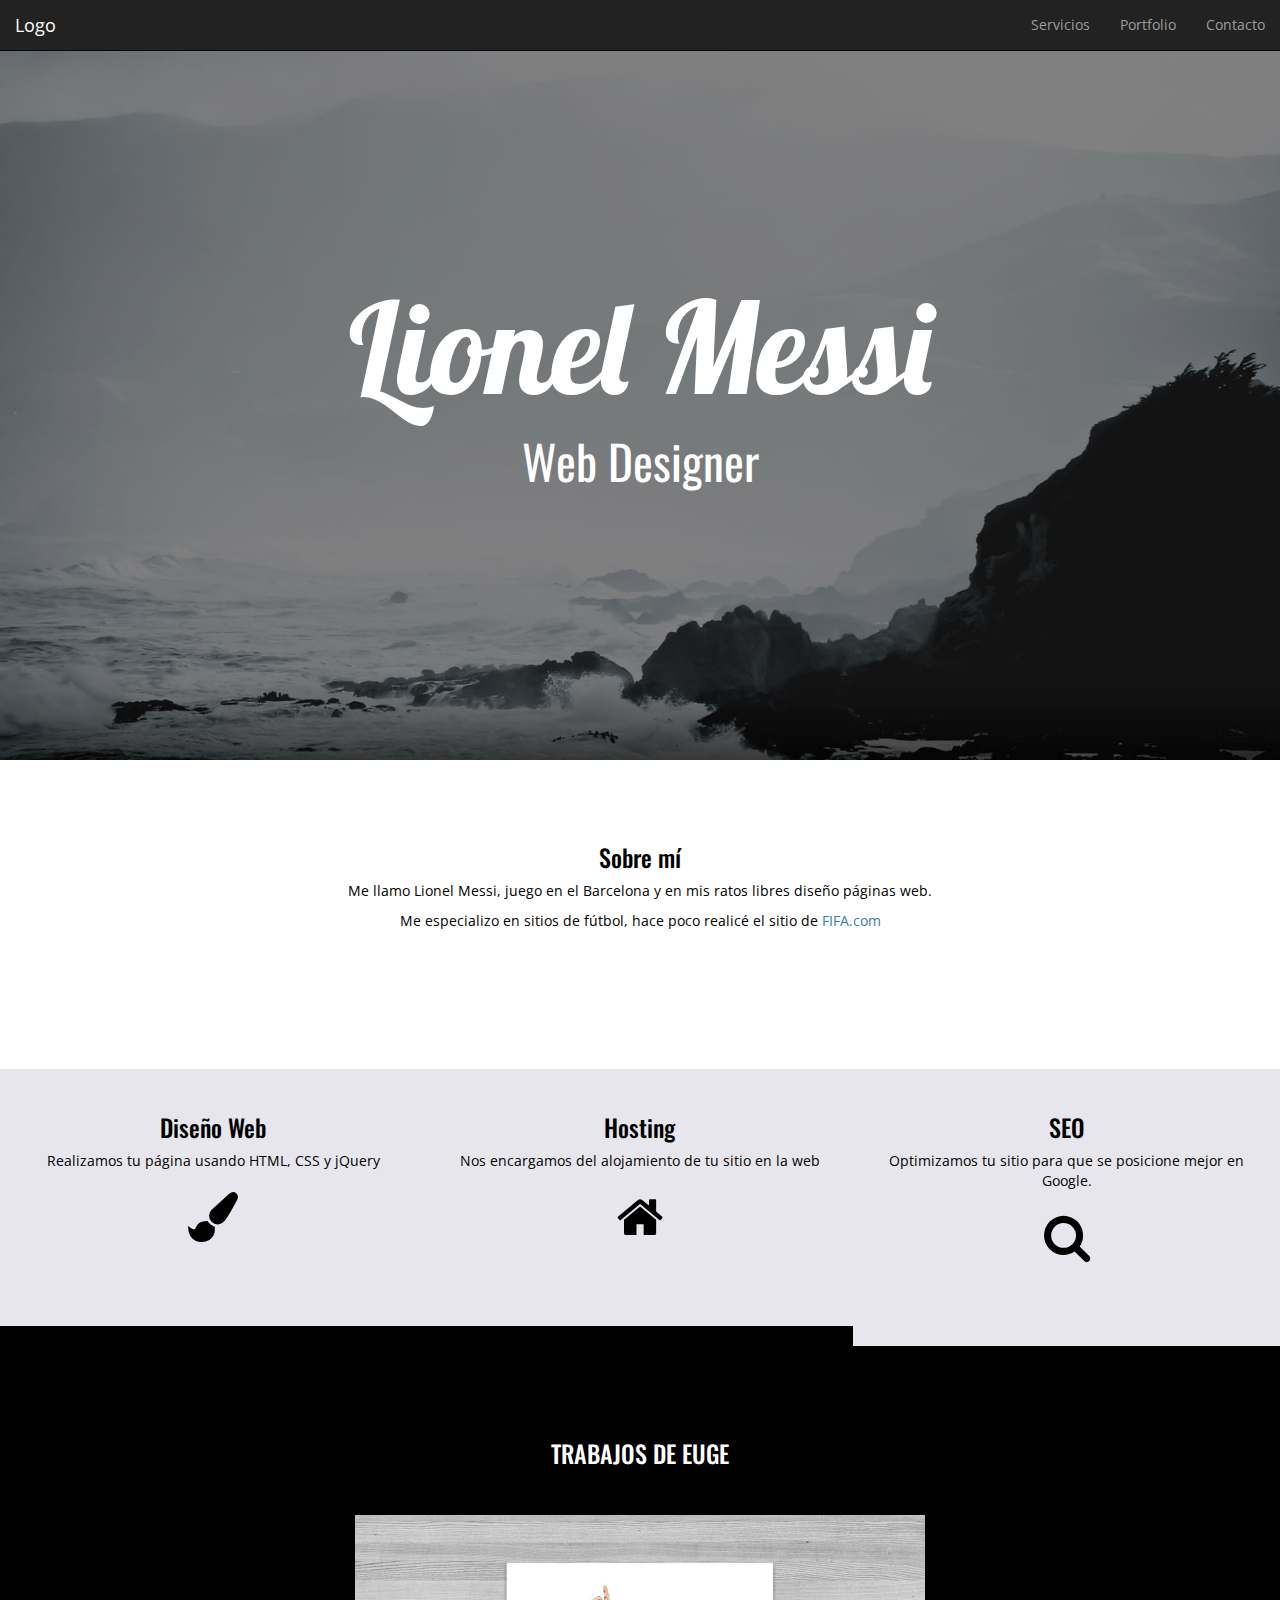
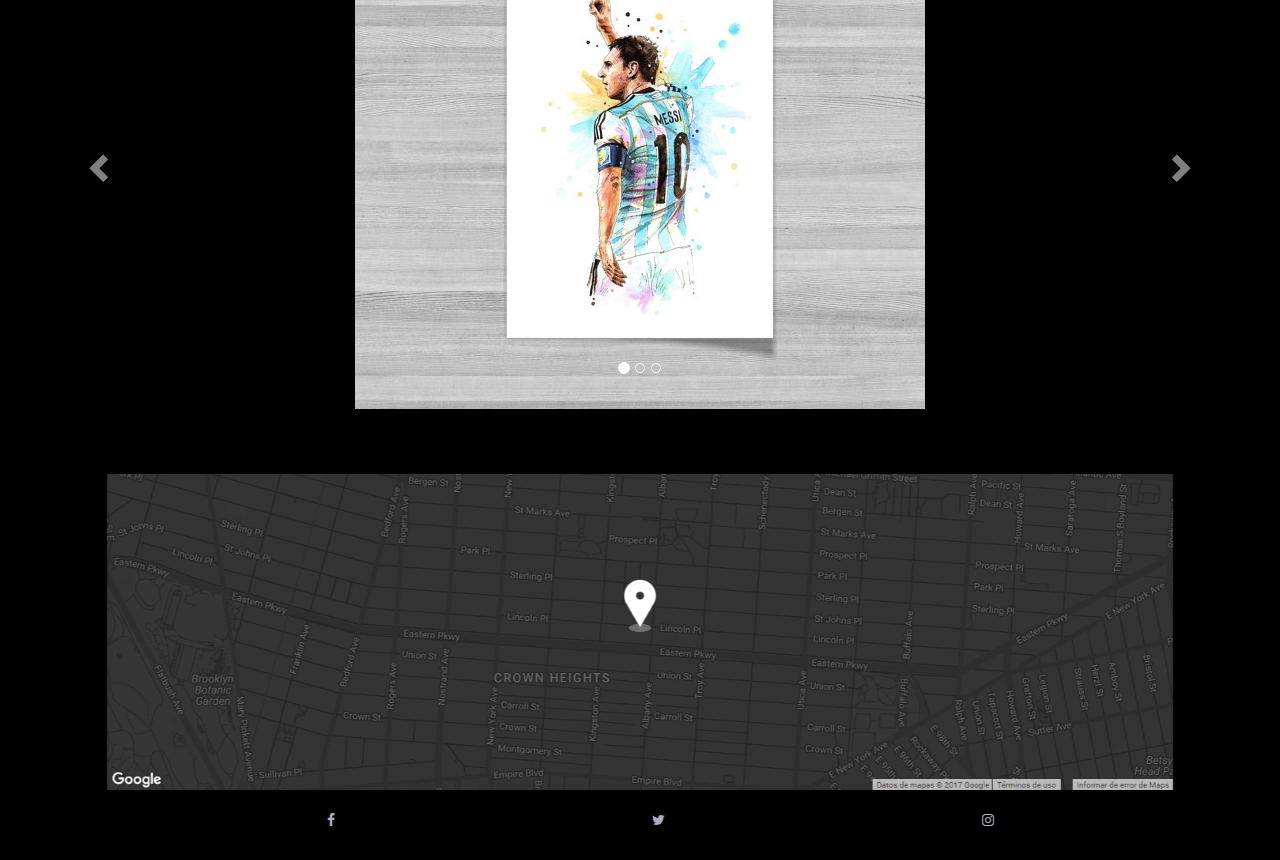
<file: index.html>
<!DOCTYPE html>
<html lang="es">
<head>
  <meta charset="UTF-8"><!-- Caracteres internacionales (tildes, ñ, etc) -->
  <meta name="viewport" content="width=device-width, initial-scale=1.0"> <!-- Responsive -->
  <link href="https://fonts.googleapis.com/css?family=Open+Sans|Oswald|Lobster" rel="stylesheet">
  <link rel="stylesheet" type="text/css" href="https://cdnjs.cloudflare.com/ajax/libs/font-awesome/4.7.0/css/font-awesome.css">
  <link rel="stylesheet" href="css/bootstrap.min.css">
  <link rel="stylesheet" href="css/estilos.css">
  <title>Eugenia Calvi| Web Designer</title>
</head>
<body>
  <div class="container-fluid container-general">
    <section class="home">
      <nav class="navbar navbar-inverse navbar-fixed-top">
        <div class="container-fluid">
          <div class="navbar-header">
            <button type="button" class="navbar-toggle collapsed" data-toggle="collapse" data-target="#bs-example-navbar-collapse-1" aria-expanded="false">
              <span class="sr-only">Toggle navigation</span>
              <span class="icon-bar"></span>
              <span class="icon-bar"></span>
              <span class="icon-bar"></span>
            </button>
            <a class="navbar-brand" href="#">Logo</a>
          </div>

          <div class="collapse navbar-collapse" id="bs-example-navbar-collapse-1">
            <ul class="nav navbar-nav navbar-right">
              <li><a id='services-link' href="#">Servicios</a></li>
              <li><a href="#">Portfolio</a></li>
              <li><a href="#">Contacto</a></li>
            </ul>
          </div>
        </div>
      </nav>

      <div class="row">
        <div class="col-xs-12 home-title">
          <h2>Lionel Messi</h2>
          <p>Web Designer</p>
        </div>
      </div>
    </section>



    <section class="about">
      <!-- El contenido en la grilla de bootstrap siempre va dentro de una row y luego dentro de una col-* -->
      <div class="row">
        <div class="col-xs-12">
          <h3>Sobre mí</h3>
          <p>Me llamo Lionel Messi, juego en el Barcelona y en mis ratos libres diseño páginas web.</p>
          <p>Me especializo en sitios de fútbol, hace poco realicé el sitio de <a href="http://www.fifa.com" target="_blank">FIFA.com</a></p>
        </div>
      </div>
    </section>

    <section class="services">
      <div class="row">
        <div class="col-xs-12 col-sm-4 service">
          <h3>Diseño Web</h3>
          <p>Realizamos tu página usando HTML, CSS y jQuery</p>
          <p>
            <a href="#"><i class="fa fa-paint-brush"></i></a>
          </p>
        </div>

        <div class="col-xs-12 col-sm-4 service">
          <h3>Hosting</h3>
          <p>Nos encargamos del alojamiento de tu sitio en la web</p>
          <p>
            <a href="#"><i class="fa fa-home"></i></a>
          </p>
        </div>

        <div class="col-xs-12 col-sm-4 service">
          <h3>SEO</h3>
          <p>Optimizamos tu sitio para que se posicione mejor en Google.</p>
          <p>
            <a href="#"><i class="fa fa-search"></i></a>
          </p>
        </div>
      </div>
    </section>

    <section class="portfolio">
      <h3>TRABAJOS DE EUGE</h3>
      <div id="carousel-example-generic" class="carousel slide" data-ride="carousel">
        <!-- Indicators -->
        <ol class="carousel-indicators">
          <li data-target="#carousel-example-generic" data-slide-to="0" class="active"></li>
          <li data-target="#carousel-example-generic" data-slide-to="1"></li>
          <li data-target="#carousel-example-generic" data-slide-to="2"></li>
        </ol>

        <!-- Wrapper for slides -->
        <div class="carousel-inner" role="listbox">
          <div class="item active">
            <img src="imagenes/messi_arg.jpg" alt="...">
            <div class="carousel-caption">

            </div>
          </div>
          <div class="item">
            <img src="imagenes/nike_website.png" alt="...">
            <div class="carousel-caption">
              <h4>Sitio de ADIDAS</h3>
            </div>
          </div>
          <div class="item">
            <img src="imagenes/messi_500.jpg" alt="...">
            <div class="carousel-caption">
              <h3>500 goles en el Barsa</h3>
            </div>
          </div>
        </div>

        <!-- Controls -->
        <a class="left carousel-control" href="#carousel-example-generic" role="button" data-slide="prev">
          <span class="glyphicon glyphicon-chevron-left" aria-hidden="true"></span>
          <span class="sr-only">Previous</span>
        </a>
        <a class="right carousel-control" href="#carousel-example-generic" role="button" data-slide="next">
          <span class="glyphicon glyphicon-chevron-right" aria-hidden="true"></span>
          <span class="sr-only">Next</span>
        </a>
      </div>
    </section>

    <section class="map">
      <div class="row">
        <div class="col-xs-12 col-lg-10 col-lg-offset-1 map-img">
          <img src="imagenes/mapa.png" class="img-responsive"><!-- clase de bootstrap para hacer responsive la imagen -->
        </div>
      </div>
    </section>

    <footer>
      <ul>
        <li>
          <a href="http://www.facebook.com" target="_blank"><i class="fa fa-facebook"></i></a>
        </li>
        <li>
          <a href="http://www.twitter.com" target="_blank"><i class="fa fa-twitter"></i></a>
        </li>
        <li>
          <a href="http://www.instagram.com" target="_blank"><i class="fa fa-instagram"></i></a>
        </li>
      </ul>
    </footer>
  </div>

  <!-- Archivos de JS en orden (Bootstrap depende de jQuery) -->
  <script src="js/jquery-1.12.4.min.js"></script>
  <script src='js/bootstrap.min.js'></script>
  <script src='js/animatescroll.min.js'></script>
  <script src='js/script.js'></script>
</body>
</html>
</file>
<file: css/estilos.css>
/* Sacamos el padding lateral del container-fluid, sólo para el contenedor general, y tambien para todos los row de bootstrap */
.container-general {
  padding: 0;
  font-family: 'Open Sans', sans-serif;
}

.row {
  margin: 0;
}

body {
  background-color: black;
}

section {
  text-align: center;
}

section h3 {
  font-family: 'Oswald', sans-serif;
}

/* Sección Home */
section.home {
  background: url(../imagenes/intro-bg.jpg) no-repeat center;
  background-size: cover;
}


.home-title {
  padding-top: 20%;
  padding-bottom: 20%;
  color: #fff;
}

.home-title h2 {
  font-family: 'Lobster', cursive;
  font-size: 10vw; /* tamaño relativo segun el tamaño de pantalla */
}

.home-title p {
  font-family: 'Oswald', sans-serif;
  font-size: 3.7vw;
}

.navbar-default {
  border: none;
}

/* Sección About*/
section.about {
  padding-top: 5%;
  padding-bottom: 10%;
  color: black;
  background-color: white;
}

section.services {
  padding-bottom: 5%;
  color: black;
}

section.services .service {
  padding-top: 2%;
  padding-bottom: 5%;
  background-color: #e6e6ec;
  margin-bottom: 10px;
}


section.services .service a {
  color: black; /* sino es del color tipico de a */
  font-size: 50px; /* Los iconos */
}

section.portfolio h3{
  color: white;
  padding-bottom: 3%;
}

/* Centro las imágenes en el carousel */
section.portfolio .carousel-inner img {
  margin: auto;
  max-height: 500px; /* limito la altura máxima del carousel, por si hay imágenes muy grandes */
}

/* Sección Map */
section.map .map-img {
  padding: 0; /* Le saco el padding lateral q le agrega bootstrap al col */
  padding-top: 5%;
}

/* Footer */
footer {
  height: 70px;
  width: 100%;
  display: flex;
  justify-content: center;
  align-items: center;
}

footer ul {
  width: 80%;
  list-style: none;
  display: flex;
  justify-content: space-around;
  align-items: center;
}

footer a {
  color: #adadbf;
}
footer a:hover {
  color: white;
}
</file>
